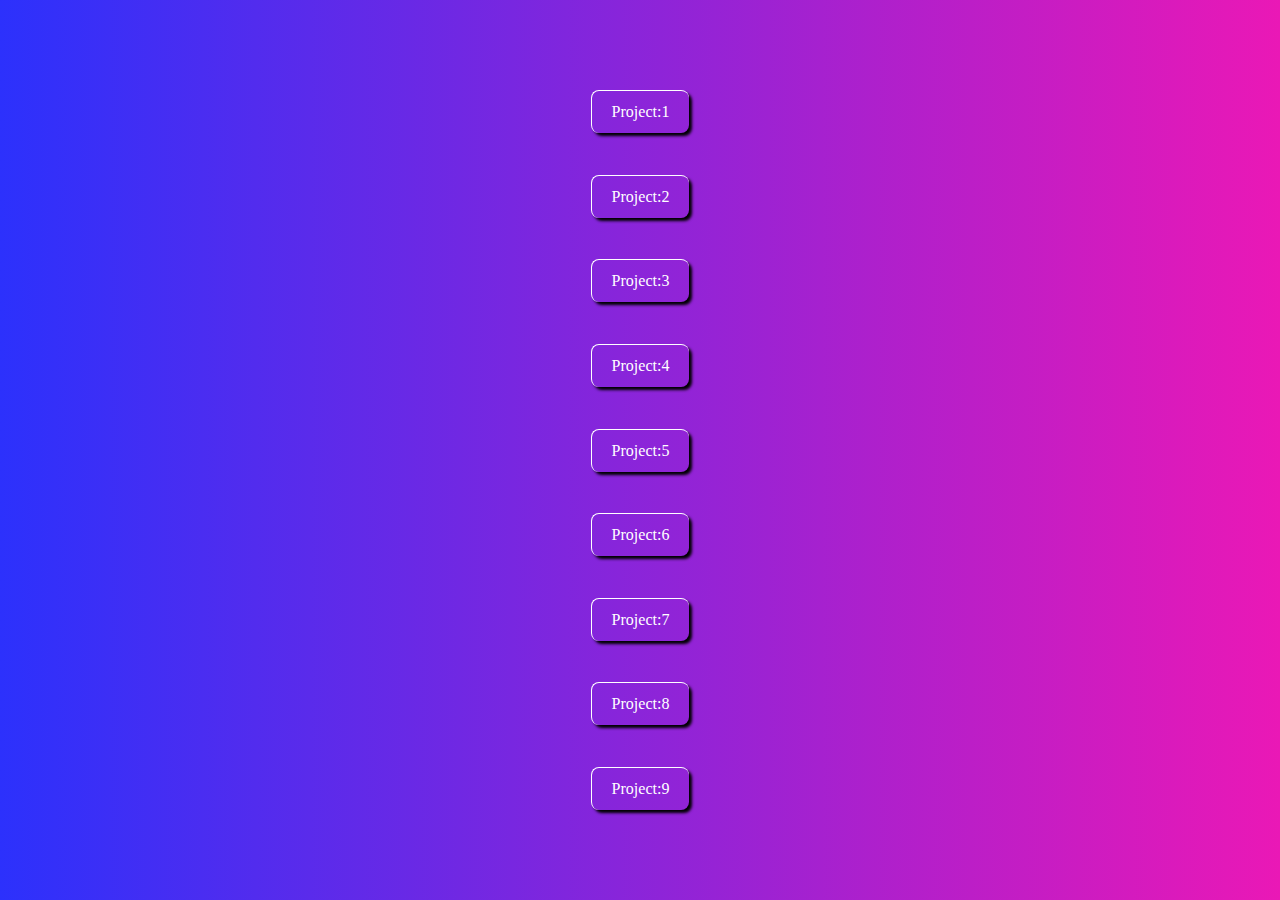
<file: index.html>
<!DOCTYPE html>
<html lang="en">
<head>
    <meta charset="UTF-8">
    <meta name="viewport" content="width=device-width, initial-scale=1.0">
    <title>Home</title>
    <link rel="stylesheet" href="style.css">
</head>
<body>
    
    <section>
        <a href="/CalculatorAdv/">Project:1</a>
        <a href="/Clock/">Project:2</a>
        <a href="/Feedback/">Project:3</a>
        <a href="/Grediant_Genrator/">Project:4</a>
        <a href="/Guess_Number/">Project:5</a>
        <a href="/InterChangeColor/">Project:6</a>
        <a href="/KeyCode/">Project:7</a>
        <a href="/Random_Emoji/">Project:8</a>
        <a href="/ToDo/">Project:9</a>
    </section>

</body>
</html>
</file>
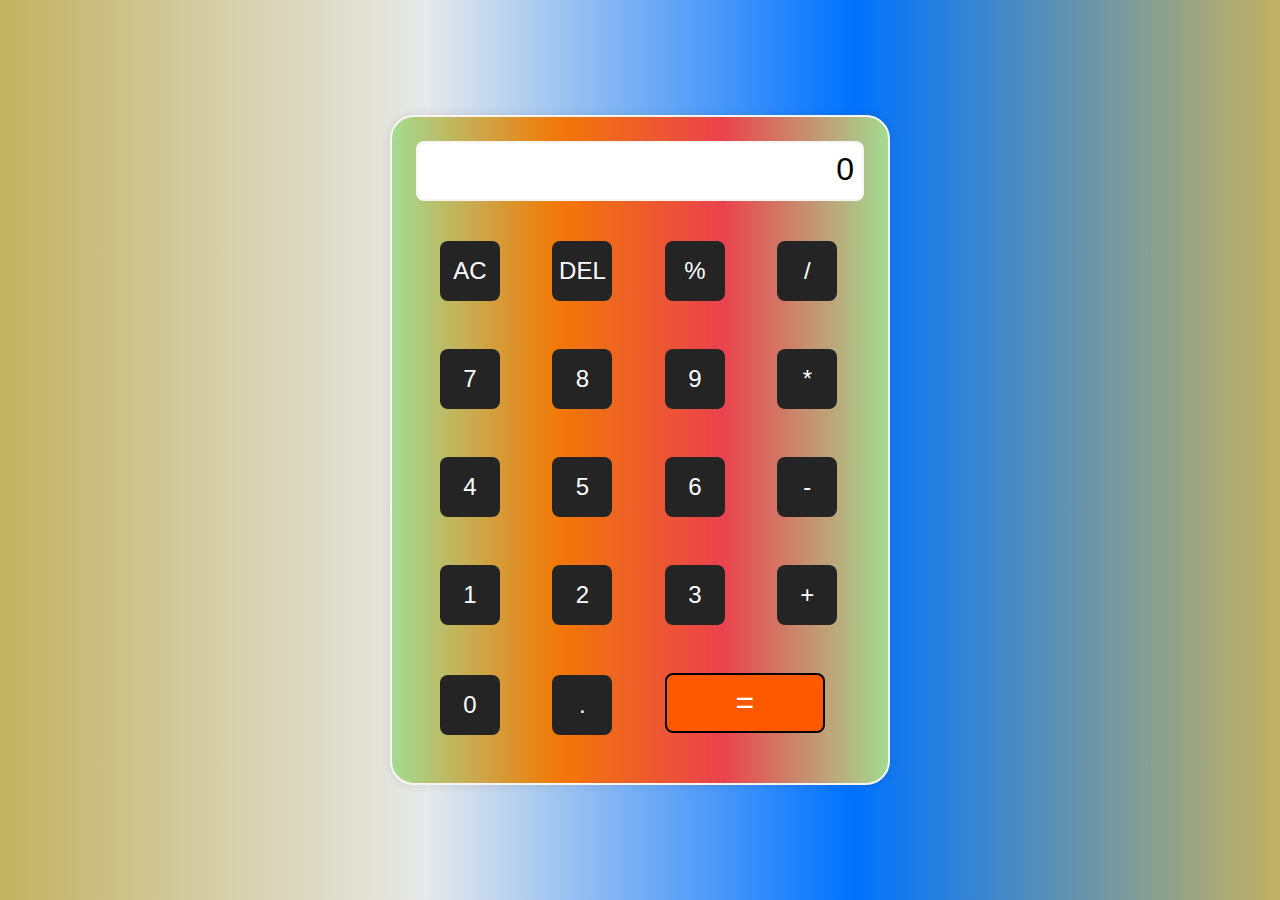
<file: Calculator/index.html>
<!DOCTYPE html>
<html lang="en">
<head>
    <meta charset="UTF-8">
    <meta name="viewport" content="width=device-width, initial-scale=1.0">
    <title>Calculator Advance</title>
    <link rel="stylesheet" href="calculatorAdv.css">
</head>
<body>
    <section class="calculator">
        <section>
            <div class="input">0</div>
        </section>
        <div >
            <button class="btn AC">AC</button>
            <button class="btn DEL">DEL</button>
            <button class="btn operator">%</button>
            <button class="btn operator">/</button>
        </div>
        <div>
            <button class="btn">7</button>
            <button class="btn">8</button>
            <button class="btn">9</button>
            <button class="btn operator">*</button>
        </div>
        <div>
            <button class="btn">4</button>
            <button class="btn">5</button>
            <button class="btn">6</button>
            <button class="btn operator">-</button>
        </div>
        <div>
            <button class="btn">1</button>
            <button class="btn">2</button>
            <button class="btn">3</button>
            <button class="btn operator">+</button>
        </div>
        <div>
            <button class="btn">0</button>
            <button class="btn">.</button>
            <button class="btn Equal">=</button>
        </div>
    </section>
    <script src="calculatorAdv.js"></script>
</body>
</html>
</file>
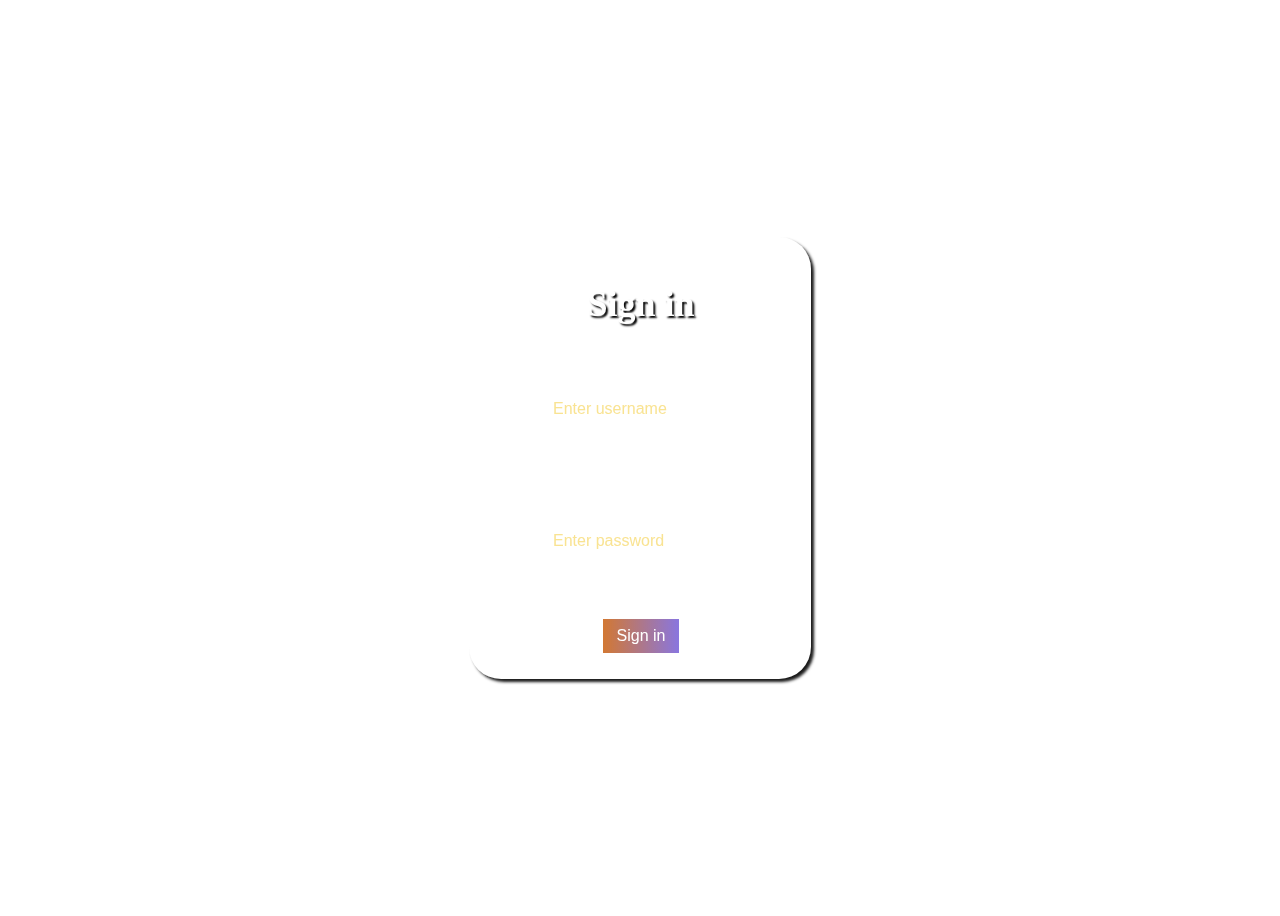
<file: GlassMorphism/index.html>
<!DOCTYPE html>
<html lang="en">
  <head>
    <meta charset="UTF-8" />
    <meta name="viewport" content="width=device-width, initial-scale=1.0" />
    <title>GlassMorphism</title>
    <link
      href="https://fonts.googleapis.com/icon?family=Material+Icons"
      rel="stylesheet"
    />
    <style>
      body {
        background-image: url("https://i.ibb.co/5Xk6BpNJ/Whats-App-Image-2024-10-09-at-20-27-18-bc74dbc1.jpg");
        background-repeat: no-repeat;
        background-size: cover;
        height: 100vh;
        display: flex;
        justify-content: center;
        align-items: center;
        color: white;
        font-size: large;
        overflow: hidden;
      }
      section {
        background-color: rgba(252, 252, 252, 0);
        height: 400px;
        width: 300px;
        padding: 20px;
        display: flex;
        justify-content: center;
        align-items: center;
        flex-direction: column;
        border-radius: 2rem;
        backdrop-filter: blur(2px);
        border-top: 2px solid rgba(255, 255, 255, 0.429);
        border-left: 2px solid rgba(255, 255, 255, 0.484);
        box-shadow: 3px 3px 3px rgba(0, 0, 0, 0.9);
      }
      h1 {
        text-shadow: 2px 2px 2px black;
        /* -webkit-text-stroke: rgba(80, 77, 77, 0.56) 1px; */
      }
      form {
        height: 80%;
        width: 80%;
        display: flex;
        flex-direction: column;
        justify-content: center;
      }
      .input-wrapper {
        position: relative;
        margin-bottom: 4rem;
        margin-top: 1.5rem;
      }

      .input-wrapper i {
        position: absolute;
        top: 50%;
        bottom: -20px;
        left: 0;
        transform: translate(0, -50%);
        color: white;
        font-size: 24px;
        pointer-events: none; /* so click goes to input */
      }

      .input-wrapper input {
        width: 100%;
        padding-left: 2rem; /* enough space for the icon */
        background-color: rgba(0, 255, 255, 0);
        backdrop-filter: blur(1px);
        border: none;
        border-bottom: 2px solid white;
        color: white;
        font-size: 1rem;
        &::placeholder{
            color: #f9e392;
        }
      }

      .input-wrapper input:focus {
        outline: none;
        background-color: transparent;
      }

      button {
        width: 5rem;
        padding: 0.5rem 0.8rem;
        margin: 0 auto;
        background: linear-gradient(to right, #d27833, #8976df);
        border: none;
        border: 2px solid white;
        font-size: 1rem;
        font-weight: 500;
        color: white;
        &:hover {
          cursor: pointer;
          background: transparent;
          border: 2px solid transparent;
          border-image: linear-gradient(to right, #d27833, #8976df);
          border-image-slice: 1;
        }
      }
      p {
        line-height: 55px;
      }
    </style>
  </head>
  <body>
    <section>
      <h1>Sign in</h1>
      <form>
        <label for="user">UserName:</label>
        <div class="input-wrapper">
          <i class="material-icons">person</i>
          <input type="text" id="userName" placeholder="Enter username" required />
        </div>

        <label for="password">Password:</label>
        <div class="input-wrapper">
          <i class="material-icons">lock</i>
          <input type="password" id="password" placeholder="Enter password" required />
        </div>

        <button>Sign in</button>
      </form>
    </section>
  </body>
</html>
</file>
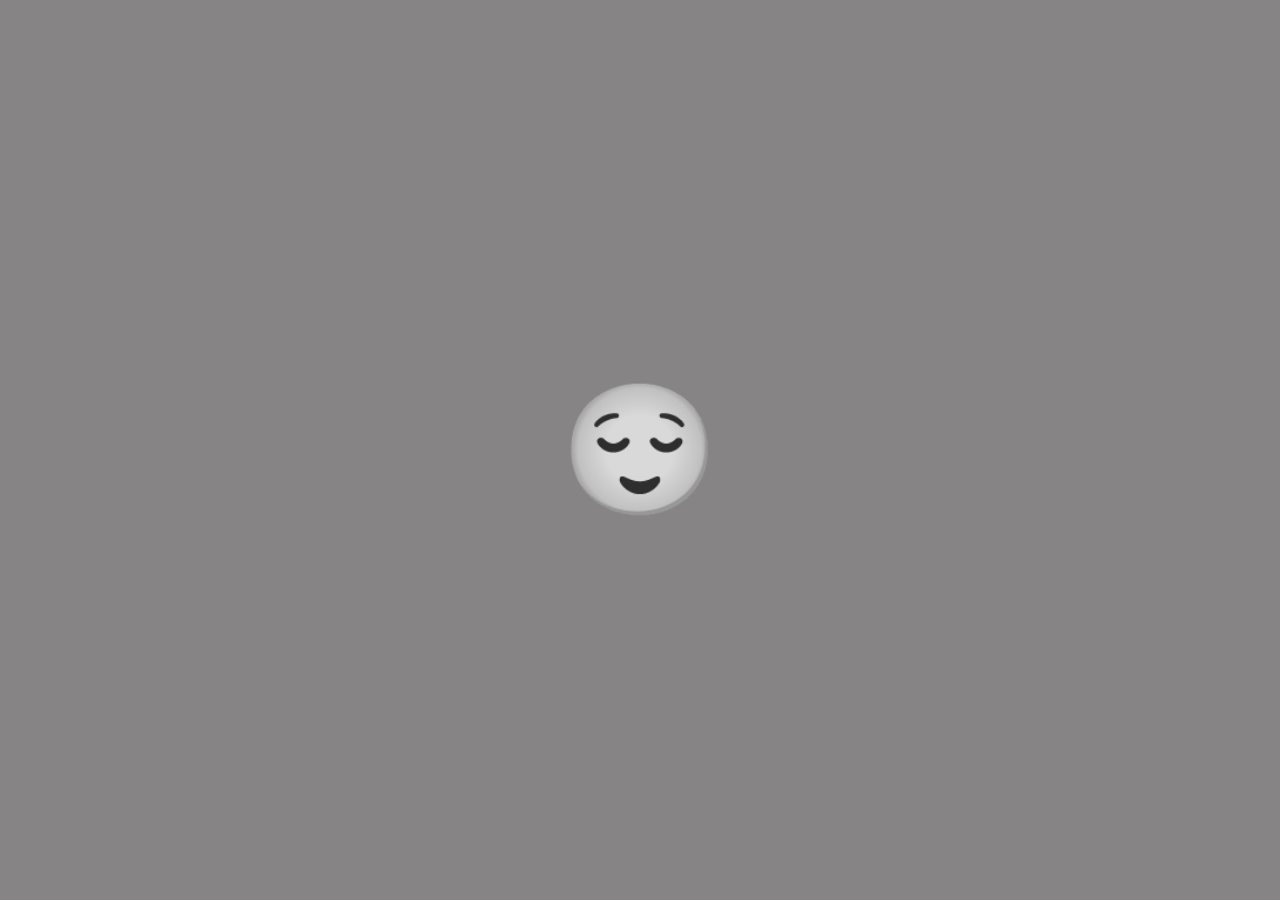
<file: Random Emoji/index.html>
<!DOCTYPE html>
<html lang="en">
<head>
    <meta charset="UTF-8">
    <meta name="viewport" content="width=device-width, initial-scale=1.0">
    <title>Document</title>
    <link rel="stylesheet" href="emoji.css">
</head>
<body>
    <button id="emoji">😌</button>



    <script src="emoji.js"></script>
</body>
</html>
</file>
<file: style.css>
*{
    margin: 0;
    padding: 0;
    box-sizing: border-box;
}
body{
    background:linear-gradient(to right , #2C31FC, #EA18B6);
    display: flex;
    justify-content: center;
    align-items: center;
    height: 100vh;
}
section{
    display: flex;
    flex-direction: column;
    justify-content: space-between;
    align-items: center;
    height: 80vh;
}
section a{
    text-decoration: none;
    color: white;
    background-color: transparent;
    border-top: 1px solid white;
    border-left: 1px solid white;
    padding: 12px 20px;
    border-radius: 8px;
    box-shadow: 3px 3px 3px black;
    &:hover{
        transition:0.5s;
        background-color: white;
        color: black;
        
        cursor: pointer;
    }
}
</file>
<file: Calculator/calculatorAdv.css>
*{
    margin: 0;
    padding: 0;
    box-sizing: border-box;
}
body{
    background: linear-gradient(to right, #c2b262, #e7e9ea, #0072ff, #c2b262);
    font-family: Arial, sans-serif;
    display: grid;
    place-items: center;
    height: 100vh;
    
}
.calculator{
    width: 500px;
    height: auto;
    border: 2px solid #f7f6f5;
    background: linear-gradient(to right ,#a3db91,#f17907, #eb424d, #a3db91); 
    border-radius: 1.5rem;
    box-shadow: 0 0 10px rgba(0, 0, 0, 0.1);
    padding: 1.5rem;
}
.input{
    width: 100%;
    height: 60px;
    border-radius: 0.5rem;
    border: 2px solid #f7f6f5;
    padding: 0.5rem;
    font-size: 2rem;
    margin-bottom: 1rem;
    text-align: right;
    color: black;
    background-color: #ffffff;
}
button{
    width: 60px;
    height: 60px;
    border-radius: 0.5rem;
    border: none;
    background-color: #242424;
    color: white;
    font-size: 1.5rem;
    margin: 1.5rem;
    cursor: pointer;
    transition: background-color 0.3s ease;
}
button:hover{
    box-shadow: 0px 0px 5px 5px rgb(255, 255, 255,0.5);
}

.Equal{
    background-color: #ff5900;
    width: 160px;
    font-size: 2rem;
    color: rgb(255, 255, 255);
    border: 2px solid #000000;
}
/* Responsive Design: Add only below this line, keep original CSS unchanged */
@media (max-width: 768px) {
    .calculator {
        width: auto;
        padding: 1rem;
    }

    button {
        width: 50px;
        height: 50px;
        margin: 1rem;
        font-size: 1.2rem;
    }

    .Equal {
        width: 130px;
        font-size: 1.5rem;
    }

    .input {
        font-size: 1.8rem;
        height: 50px;
    }
}

@media (max-width: 480px) {
    .calculator {
        width: auto;
        padding: 0.8rem;
    }

    button {
        width: 45px;
        height: 45px;
        margin: 0.5rem;
        font-size: 1rem;
    }

    .Equal {
        width: 120px;
        font-size: 1.3rem;
    }

    .input {
        font-size: 1.5rem;
        height: 45px;
        padding: 0.3rem;
    }

    body {
        padding: 10px;
        height: auto;
    }
}
</file>
<file: Random Emoji/emoji.css>
*{
    margin: 0;
    padding: 0;
    box-sizing: border-box;
}
body{
    height: 100vh;
    display: flex;
    justify-content: center;
    align-items: center;
    background-color: rgb(134, 132, 132);
}
#emoji{
    font-size: 8rem;
    filter: grayscale(1);
    cursor: pointer;
    background: none;
    border: none;
    transition-property: transform,filter;
    transition-duration: 200ms;
    &:hover{
        transform: scale(1.3);
        filter: grayscale(0);
    }
}
</file>
